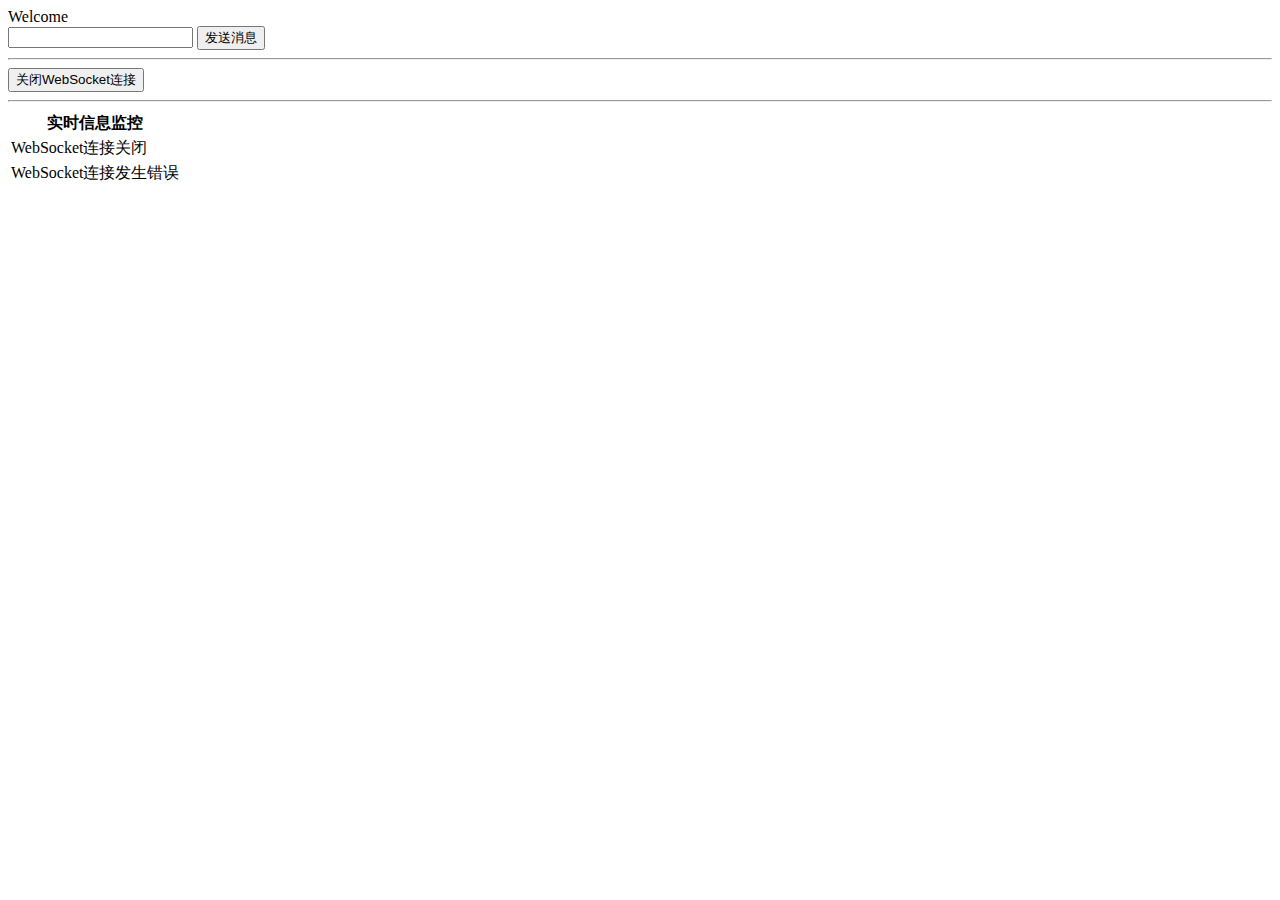
<file: wonderful/src/main/webapp/WEB-INF/views/chat/index.html>
<!DOCTYPE html>
<html>

	<head>
		<meta charset="UTF-8">
		<title></title>
	</head>

	<body>
		Welcome<br/><input id="text" type="text" />
		<button onclick="send()">发送消息</button>
		<hr/>
		<button onclick="closeWebSocket()">关闭WebSocket连接</button>
		<hr/>
		<div id="message"></div>
		<table id="tb" class="altrowstable">
			<th align="center" colspan="9">实时信息监控</th>
		</table>
	</body>
	<script type="text/javascript">
		var websocket = null;
		//判断当前浏览器是否支持WebSocket
		if('WebSocket' in window) {
			websocket = new WebSocket("ws://localhost:8090/ws.do");
		} else {
			alert('当前浏览器 Not support websocket')
		}

		//连接发生错误的回调方法
		websocket.onerror = function() {
			setMessageInnerHTML("WebSocket连接发生错误");
		};

		//连接成功建立的回调方法
		websocket.onopen = function() {
			setMessageInnerHTML("WebSocket连接成功");
		}

		//接收到消息的回调方法
		websocket.onmessage = function(event) {
			setMessageInnerHTML(event.data);
		}

		//连接关闭的回调方法
		websocket.onclose = function() {
			setMessageInnerHTML("WebSocket连接关闭");
		}

		//监听窗口关闭事件，当窗口关闭时，主动去关闭websocket连接，防止连接还没断开就关闭窗口，server端会抛异常。
		window.onbeforeunload = function() {
			closeWebSocket();
		}

		//将消息显示在网页上
		function setMessageInnerHTML(innerHTML) {
			var msg = innerHTML.split(" - ")

			var table = document.getElementById("tb");

			var row;
			row = table.insertRow(1);
			for(var i = 0; i < msg.length; i++) {
				var cell = row.insertCell(i);
				cell.appendChild(document.createTextNode(msg[i]));
			}
			if(table.rows.length > 50) {
				table.deleteRow(table.rows.length - 1);
			}
			//  document.getElementById('message').innerHTML += innerHTML + '<br/>';
		}

		//关闭WebSocket连接
		function closeWebSocket() {
			websocket.close();
		}

		//发送消息
		function send() {
			var message = document.getElementById('text').value;
			websocket.send(message);
		}
	</script>

</html>
</file>
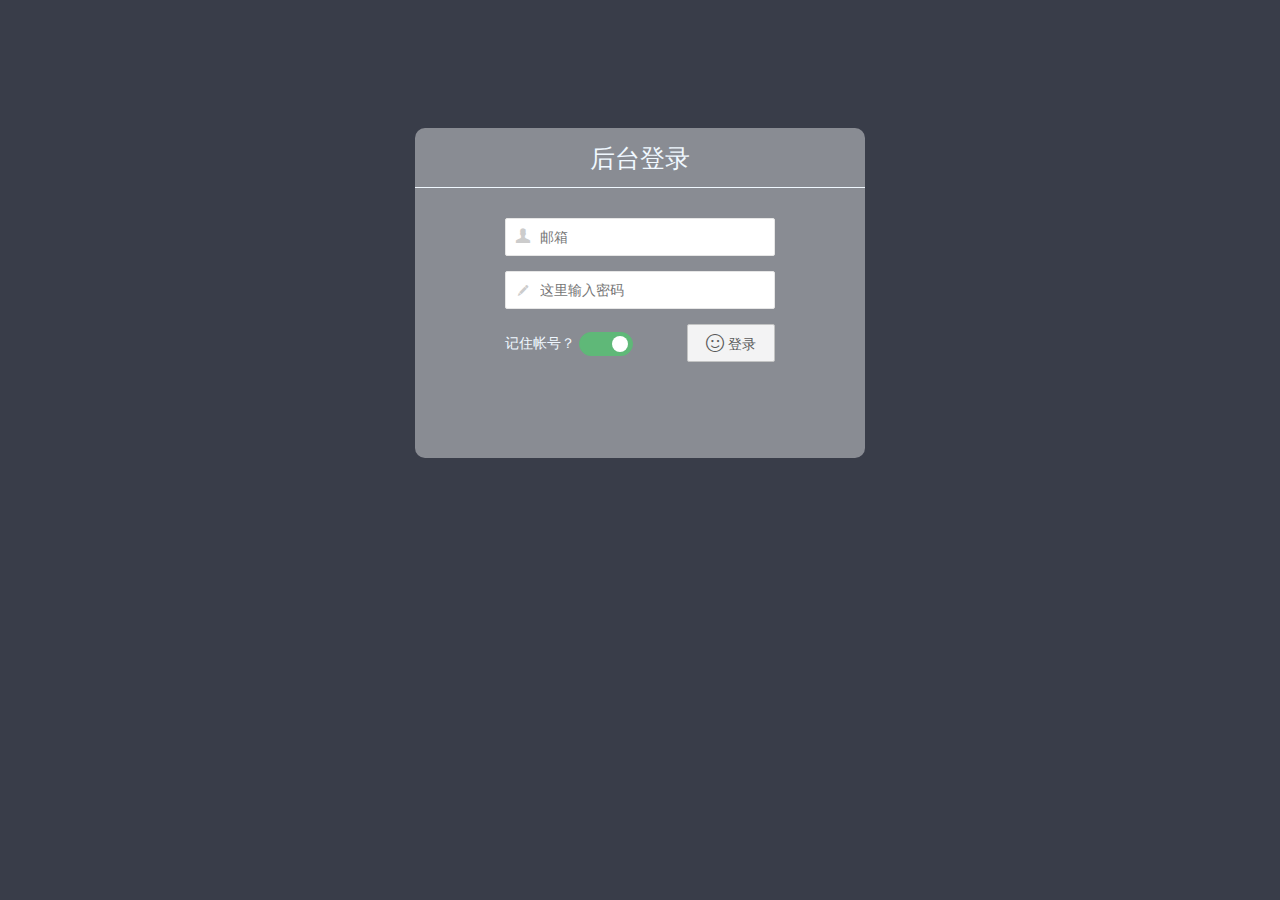
<file: wonderful/src/main/webapp/login.html>
<!DOCTYPE html>

<html>

<head>
<meta charset="UTF-8">
<meta http-equiv="X-UA-Compatible" content="IE=edge">
<meta name="viewport" content="width=device-width, initial-scale=1, maximum-scale=1, user-scalable=no">
<title>登录</title>
<link rel="stylesheet" href="static/plugins/layui/css/layui.css" media="all" />
<link rel="stylesheet" href="static/css/login.css" />
</head>

<body class="beg-login-bg">
  <div class="beg-login-box">
    <header>
      <h1>后台登录</h1>
    </header>
    <div class="beg-login-main">
      <form action="" class="layui-form">
        <div class="layui-form-item">
          <label class="beg-login-icon"> <i class="layui-icon">&#xe612;</i>
          </label> <input type="text" id="email" name="userName" lay-verify="required" autocomplete="off" placeholder="邮箱"
            class="layui-input"  value=""/>
        </div>
        <div class="layui-form-item">
          <label class="beg-login-icon"> <i class="layui-icon">&#xe642;</i>
          </label> <input type="password" id="pswd" name="password" lay-verify="required" autocomplete="off"
            placeholder="这里输入密码" class="layui-input" value=""/>
        </div>
        <div class="layui-form-item">
          <div class="beg-pull-left beg-login-remember">
            <label>记住帐号？</label> <input type="checkbox" name="rememberMe" value="true" lay-skin="switch" checked
              title="记住帐号">
          </div>
          <div class="beg-pull-right">
            <button class="layui-btn layui-btn-primary" lay-submit lay-filter="login">
              <i class="layui-icon">&#xe650;</i> 登录
            </button>
          </div>
          <div class="beg-clear"></div>
        </div>
      </form>
    </div>
    <footer>
      <p></p>
    </footer>
  </div>
  <script type="text/javascript" src="static/plugins/layui/layui.js"></script>
  <script>
			layui.use([ 'layer', 'form' ], function() {
				var layer = layui.layer, $ = layui.jquery, form = layui.form();

				form.on('submit(login)', function(data) {

					var email = $('#email').val();
					var pswd = $('#pswd').val();
					var data = {
						"email" : email,
						"pswd" : pswd,
					//"remeberMe" : false
					}

					$.post("submitLogin.do", data, showMessage, 'json')
					return false;
				});
			});

			function showMessage(ata) {
				layer.open({
					title : '',
					content : '状态:' + ata.status + '信息:' + ata.message
				});
				if (ata.status == '200') {
					window.location.href = 'index.html';
				}
			}
		</script>
</body>

</html>
</file>
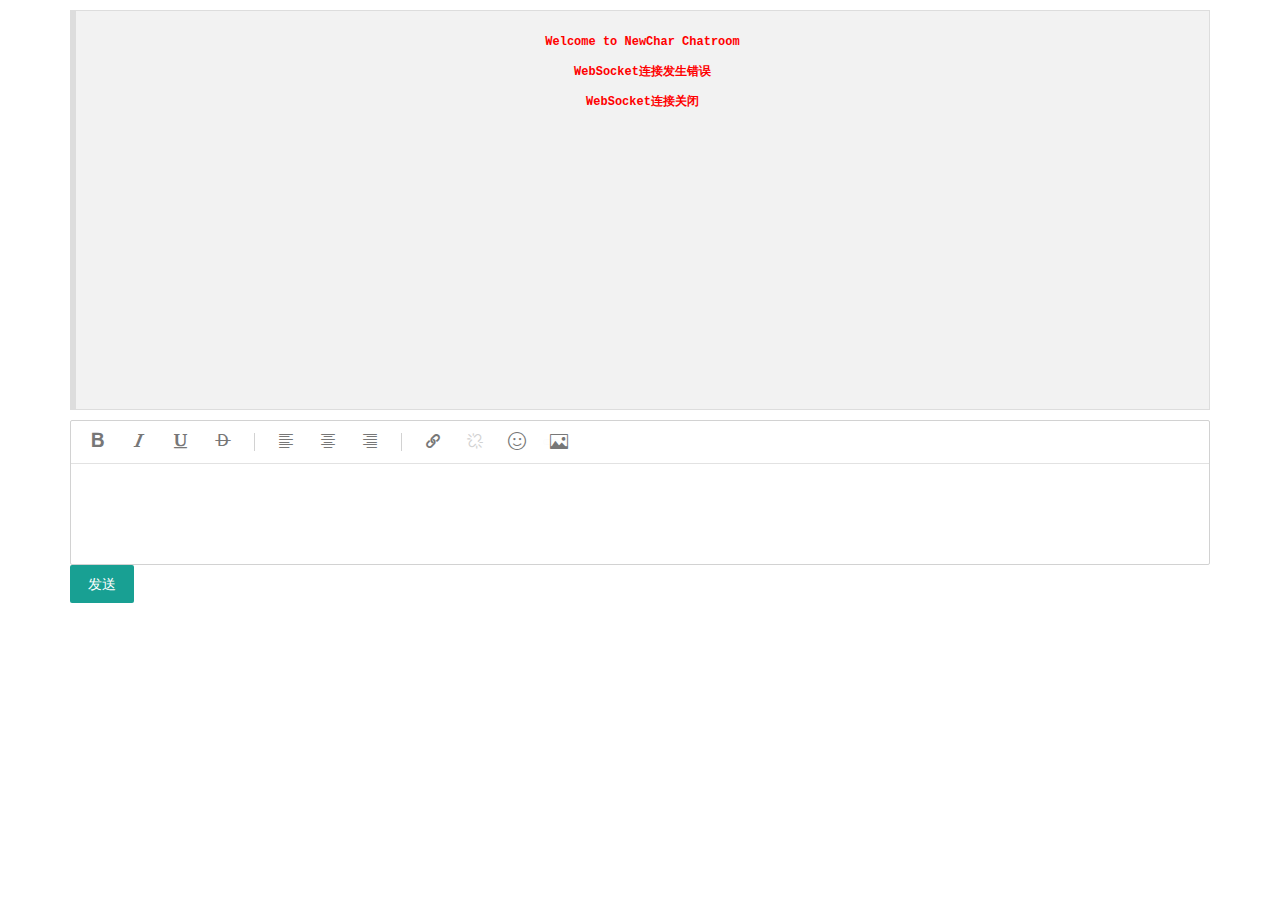
<file: wonderful/src/main/webapp/WEB-INF/views/chat/chatroom.html>
<!DOCTYPE html>
<html>

<head>
	<meta charset="UTF-8">
	<link rel="stylesheet" href="../../../static/plugins/css/bootstrap.min.css">
	<link rel="stylesheet" href="../../../static/plugins/css/font-awesome.css">
	<link rel="stylesheet" href="../../../static/plugins/layui/css/layui.css">
	<title>最菜的聊天室</title>
	<style>
		.line {
			margin: 2px;
			/* height: 28px; */
			line-height: 28px;
		}

		.error-msg {
			color: red;
			text-align: center;
			font-weight: bold;
		}
		#bottom-code {
			height:58px;
		}
	</style>
</head>

<body>
	<form class="layui-form">
		<div class="container" id="vuearea">

			<div class="row clearfix">
				<div class="col-md-12 column">
					<div class="layui-code" style="height: 400px; overflow-y: auto;word-break: break-all;">
						<div id="bottom-code"></div>
					</div>
				</div>
			</div>
			<div class="row clearfix">
				<div class="col-md-12 column">
					<textarea id="textInput" style="display: none;"></textarea>
					<a href="javascript:" class="layui-btn" id="send" data-type="content">发送</a>
				</div>
			</div>
		</div>
	</form>
</body>
<script src="../../../static/plugins/jquery.min.js"></script>
<script src="../../../static/plugins/layui/layui.js"></script>
<script src="../../../static/plugins/vue.min.js"></script>

<script>
	layui.use(['code', 'form', 'layedit'], function () {
		// layui.code({
		// 	title: 'coder talking',
		// 	skin: 'notepad'
		// });
		var form = layui.form();
		window.form = layui.form();
		var layedit = layui.layedit;
		var layeditId = layedit.build('textInput', { height: 100 }); //建立编辑器

		//编辑器外部操作
		var active = {
			// text: function () {
			// 	var item = layedit.getText(layeditId); //获取编辑器纯文本内容
			// 	vm.showmsg.push(item);
			// },
			content: function () {
				var item = layedit.getContent(layeditId); //获取编辑器内容
				vm.setMessageInnerHTML(item);
			}
		}
		$('#send').on('click', function () {
			var type = $(this).data('type');
			active[type] ? active[type].call(this) : '';
		});

	});

	var vm = new Vue({
		el: '#vuearea',
		data: {
			showmsg: $('.layui-code')[0],
			username:'Tom'
		},
		methods: {
				setMessageInnerHTML: function (msg,className) {
					className=className?className:''
					var userTag='';
					if(className==''){
					userTag="<b>"+vm.username+"</b> <span style='color:blue;'>say:</span><br /> ";
					}
					var item = "<div class='line "+className+"'>" +userTag + msg + "</div>";
					$('#bottom-code').before(item);
					// document.getElementsByClassName('layui-code')[0].scrollTop = 
					// document.getElementsByClassName('layui-code')[0].scrollHeight;
					$('.layui-code')[0].scrollTop = $('.layui-code')[0].scrollHeight;
				}
			},
		created: function () {
			this.setMessageInnerHTML('Welcome to NewChar Chatroom',"error-msg");
		},
		updated: function () {
			try {
				window.form.render();
			} catch (error) {

			}
		}
	});


	var websocket = null;
	//判断当前浏览器是否支持WebSocket
	if ('WebSocket' in window) {
		websocket = new WebSocket("ws://localhost:8090/ws.do");
	} else {
		vm.setMessageInnerHTML('当前浏览器 Not support websocket',"error-msg");
	}

	//连接发生错误的回调方法
	websocket.onerror = function () {
		vm.setMessageInnerHTML("WebSocket连接发生错误","error-msg");
	};

	//连接成功建立的回调方法
	websocket.onopen = function () {
		vm.setMessageInnerHTML("WebSocket连接成功","error-msg");
	}

	//接收到消息的回调方法
	websocket.onmessage = function (event) {
		vm.setMessageInnerHTML(event.data);
	}

	//连接关闭的回调方法
	websocket.onclose = function () {
		vm.setMessageInnerHTML("WebSocket连接关闭","error-msg");
	}

	//监听窗口关闭事件，当窗口关闭时，主动去关闭websocket连接，防止连接还没断开就关闭窗口，server端会抛异常。
	window.onbeforeunload = function () {
		closeWebSocket();
	}

</script>

</html>
</file>
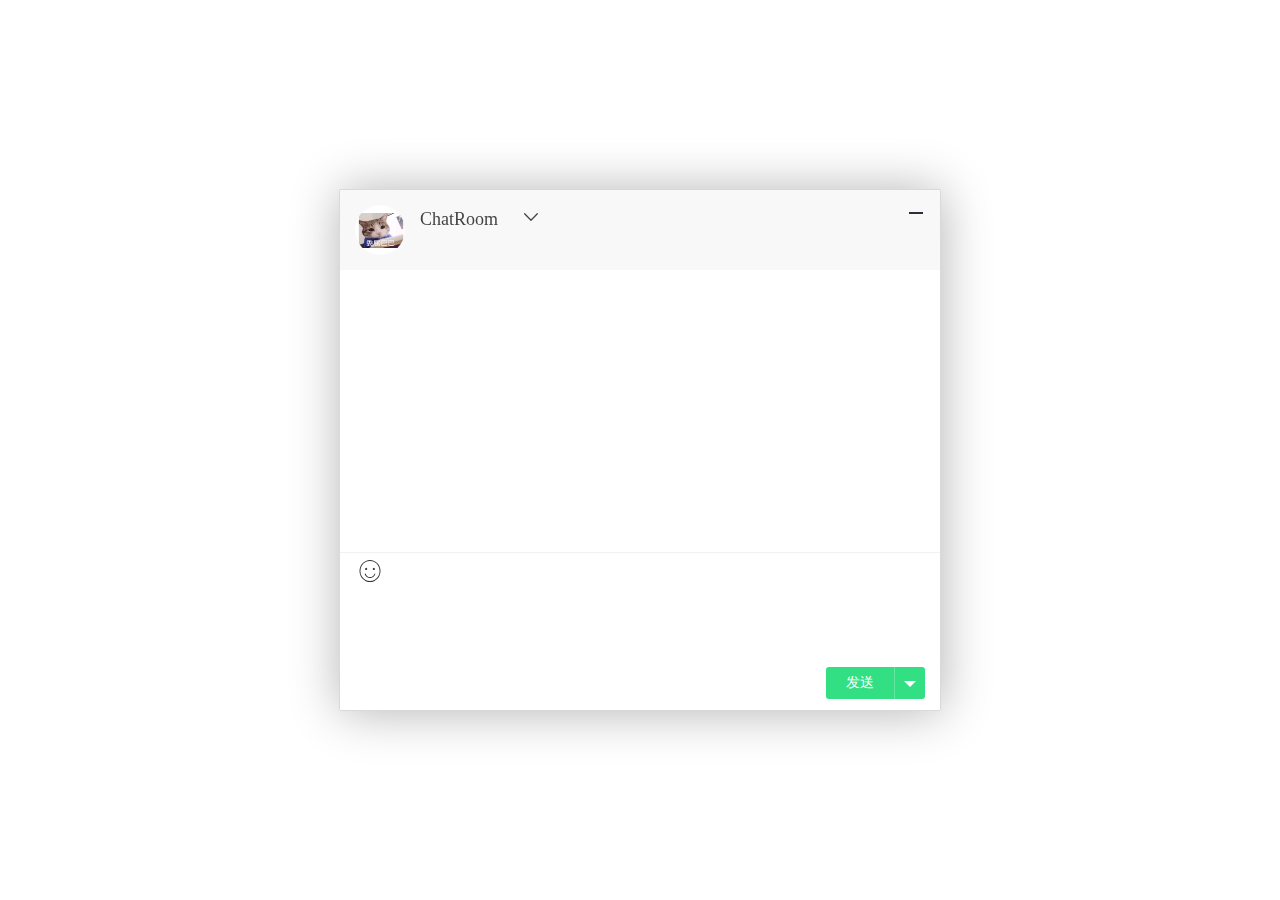
<file: wonderful/src/main/webapp/WEB-INF/views/chat/indexxxx.html>
<!DOCTYPE html>
<html>

	<head>
		<meta charset="UTF-8">
		<link rel="stylesheet" href="../../../static/plugins/layim/css/layui.css">
		<title></title>
	</head>

	<body>

	</body>
	<script src="../../../static/plugins/vue.min.js"></script>
	<script src="../../../static/plugins/layim/layui.js"></script>
	<script>
		layui.use('layim', function(layim) {
			layim.config({
				brief: true //简约模式，不显示主面板
			}).chat({
				name: 'ChatRoom',
				type: 'group' //群组类型
					,
				avatar: '../../../static/images/wqbb.jpg',
				id: 10000000 //定义唯一的id方便你处理信息
					,
				members: 0 //成员数，不好获取的话，可以设置为0
			});
		});

		var websocket = null;
		//判断当前浏览器是否支持WebSocket
		if('WebSocket' in window) {
			websocket = new WebSocket("ws://localhost:8090/ws.do");
		} else {
			alert('当前浏览器 Not support websocket')
		}

		//连接发生错误的回调方法
		websocket.onerror = function() {
		websocket.send('连接失败');
		};

		//连接成功建立的回调方法
		websocket.onopen = function() {
		websocket.send('连接成功');
		}

		//接收到消息的回调方法
		websocket.onmessage = function(event) {
			websocket.send(event.data);
		}

		//连接关闭的回调方法
		websocket.onclose = function() {
			websocket.send('连接关闭');
		}

		//监听窗口关闭事件，当窗口关闭时，主动去关闭websocket连接，防止连接还没断开就关闭窗口，server端会抛异常。
		window.onbeforeunload = function() {
			closeWebSocket();
		}
	</script>

</html>
</file>
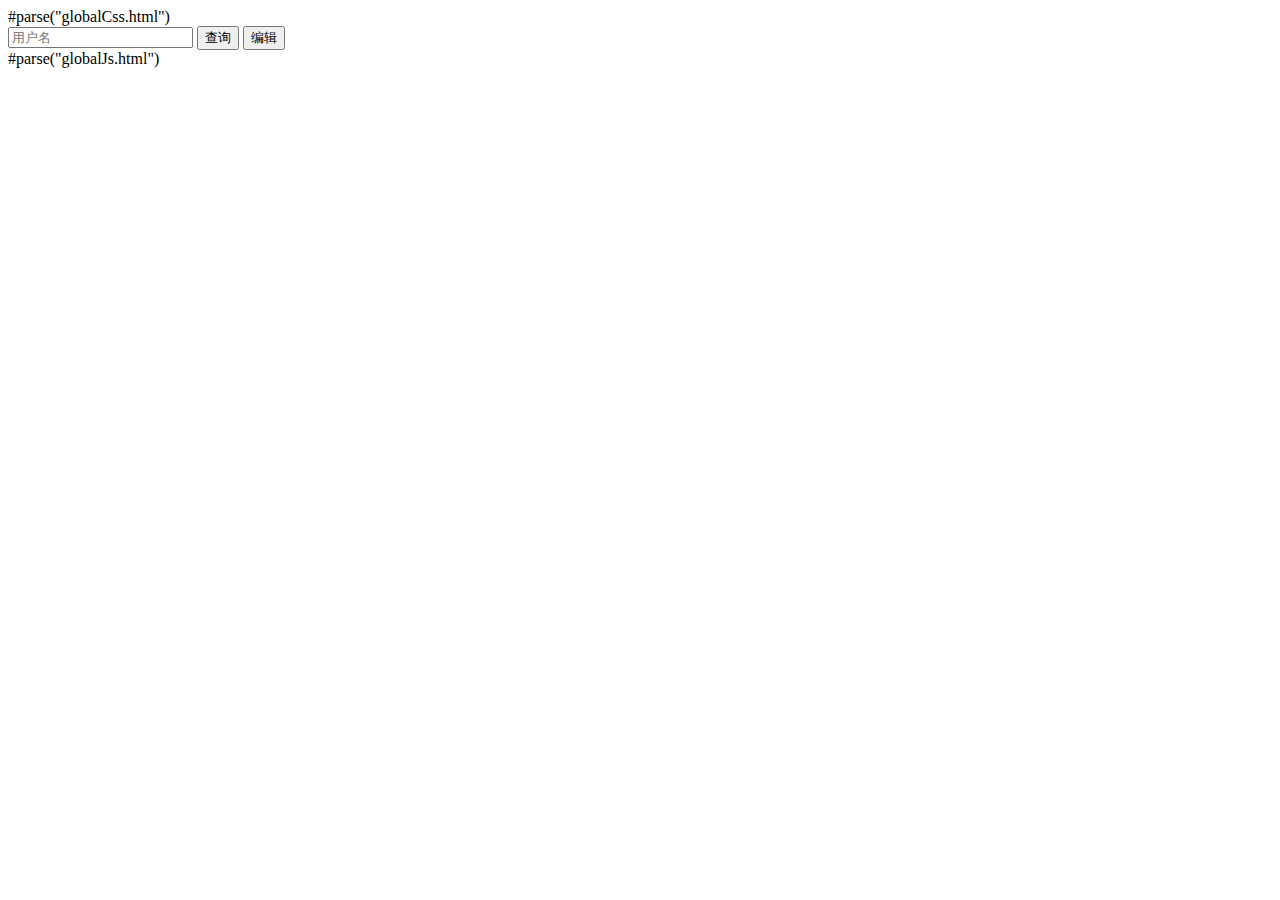
<file: wonderful/src/main/webapp/WEB-INF/views/user/roleandperms.html>
<!DOCTYPE html>
<html>

<head>
	<meta charset="UTF-8">
	<title>用户管理</title> #parse("globalCss.html")
</head>

<body>
	<div id="func" class="container-fluid">
		<div class="row">
			<div class="col-md-2">
				<input type="text" name="username" placeholder="用户名" class="layui-input" v-model="username" />
				<button class="layui-btn layui-btn-normal" @click="query">查询</button>
				<button class="layui-btn layui-btn-normal" @click="edit">编辑</button>
			</div>
		</div>
	</div>
	<div id="jqGrid_wrapper">
		<table id="jqGrid"></table>
		<div id="jqGridPager"></div>
	</div>

	#parse("globalJs.html")
	<script>
		layui.use(['form'], function () {
			var form = layui.form,
				layer = layui.Layer;
			window.form = layui.form;
		});

		$(function () {
			$("#jqGrid").jqGrid({
				url: '../user/manage/list.do',
				colModel: [{
					label: '用户ID',
					name: 'id',
					hidden: true,
					key: true
				}, {
					label: '角色ID',
					name: 'roleid',
					hidden: true,
				}, {
					label: '用户名',
					name: 'email',
					width: 75
				}, {
					label: '昵称',
					name: 'nickname',
					width: 75
				}, {
					label: '角色',
					name: 'rolename',
					width: 75
				}, {
					label: '权限',
					name: 'permissionname',
					width: 75
				}, {
					label: '状态',
					name: 'status',
					width: 75,
					formatter: function (value, options, row) {
						return value === 1 ? '<span>正常</span>' : '<span>禁用</span>';
					}
				}, {
					label: '创建时间',
					name: 'createTime',
					width: 75
				}, {
					label: '最近登录',
					name: 'lastLoginTime',
					width: 75
				}]
			});

		});

		var vm = new Vue({
			el: '#func',
			data: {
				username: '',
				info: {
					email: '',
					rolename: '',
					roleid: '',
					status: ''
				}
			},
			methods: {
				query: function () {
					vm.reload();
				},
				edit: function () {
					var row = getSelectedRowData();
					if (row != undefined) {
						vm.info = row;
						vm.openlayer();
					}
				},
				openlayer: function () {
					var index = layer.open({
						title: '编辑',
						type: 2,
						content: '../user/useredit.page',
						area: ['50%', '60%'],
						end: function () {
							vm.reload();
						}
					})
				},
				reload: function () {
					var page = $("#jqGrid").jqGrid('getGridParam', 'page');
					$('#jqGrid').jqGrid('setGridParam', {
						postData: {
							'email': vm.username
						},
						page: page
					}).trigger("reloadGrid");
				}
			},
			updated: function () {
				try {
					window.form.render();
				} catch (error) {

				}
			}
		});
	</script>
</body>

</html>
</file>
<file: wonderful/src/main/webapp/static/plugins/layui/css/layui.css>
/** layui-v1.0.9_rls MIT License By http://www.layui.com */
 .layui-laypage a,a{text-decoration:none}.layui-btn,.layui-inline,img{vertical-align:middle}.layui-btn,.layui-unselect{-webkit-user-select:none;-ms-user-select:none;-moz-user-select:none}.layui-btn,.layui-tree li i,.layui-unselect{-moz-user-select:none}blockquote,body,button,dd,div,dl,dt,form,h1,h2,h3,h4,h5,h6,input,li,ol,p,pre,td,textarea,th,ul{margin:0;padding:0;-webkit-tap-highlight-color:rgba(0,0,0,0)}a:active,a:hover{outline:0}img{display:inline-block;border:none}li{list-style:none}table{border-collapse:collapse;border-spacing:0}h1,h2,h3{font-size:14px;font-weight:400}h4,h5,h6{font-size:100%;font-weight:400}button,input,optgroup,option,select,textarea{font-family:inherit;font-size:inherit;font-style:inherit;font-weight:inherit;outline:0}pre{white-space:pre-wrap;white-space:-moz-pre-wrap;white-space:-pre-wrap;white-space:-o-pre-wrap;word-wrap:break-word}::-webkit-scrollbar{width:10px;height:10px}::-webkit-scrollbar-button:vertical{display:none}::-webkit-scrollbar-corner,::-webkit-scrollbar-track{background-color:#e2e2e2}::-webkit-scrollbar-thumb{border-radius:0;background-color:rgba(0,0,0,.3)}::-webkit-scrollbar-thumb:vertical:hover{background-color:rgba(0,0,0,.35)}::-webkit-scrollbar-thumb:vertical:active{background-color:rgba(0,0,0,.38)}@font-face{font-family:layui-icon;src:url(../font/iconfont.eot?v=1.0.9);src:url(../font/iconfont.eot?v=1.0.9#iefix) format('embedded-opentype'),url(../font/iconfont.svg?v=1.0.9#iconfont) format('svg'),url(../font/iconfont.woff?v=1.0.9) format('woff'),url(../font/iconfont.ttf?v=1.0.9) format('truetype')}.layui-icon{font-family:layui-icon!important;font-size:16px;font-style:normal;-webkit-font-smoothing:antialiased;-moz-osx-font-smoothing:grayscale}body{line-height:24px;font:14px Helvetica Neue,Helvetica,PingFang SC,\5FAE\8F6F\96C5\9ED1,Tahoma,Arial,sans-serif}hr{height:1px;margin:10px 0;border:0;background-color:#e2e2e2;clear:both}a{color:#333}a:hover{color:#777}a cite{font-style:normal;*cursor:pointer}.layui-box,.layui-box *{-webkit-box-sizing:content-box!important;-moz-box-sizing:content-box!important;box-sizing:content-box!important}.layui-border-box,.layui-border-box *{-webkit-box-sizing:border-box!important;-moz-box-sizing:border-box!important;box-sizing:border-box!important}.layui-clear{clear:both;*zoom:1}.layui-clear:after{content:'\20';clear:both;*zoom:1;display:block;height:0}.layui-inline{position:relative;display:inline-block;*display:inline;*zoom:1}.layui-edge{position:absolute;width:0;height:0;border-style:dashed;border-color:transparent;overflow:hidden}.layui-elip{text-overflow:ellipsis;overflow:hidden;white-space:nowrap}.layui-disabled,.layui-disabled:hover{color:#d2d2d2!important;cursor:not-allowed!important}.layui-circle{border-radius:100%}.layui-show{display:block!important}.layui-hide{display:none!important}.layui-main{position:relative;width:1140px;margin:0 auto}.layui-header{position:relative;z-index:1000;height:60px}.layui-header a:hover{transition:all .5s;-webkit-transition:all .5s}.layui-side{position:fixed;top:0;bottom:0;z-index:999;width:200px;overflow-x:hidden}.layui-side-scroll{width:220px;height:100%;overflow-x:hidden}.layui-body{position:absolute;left:200px;right:0;top:0;bottom:0;z-index:998;width:auto;overflow:hidden;overflow-y:auto;-webkit-box-sizing:border-box;-moz-box-sizing:border-box;box-sizing:border-box}.layui-layout-admin .layui-header{background-color:#23262E}.layui-layout-admin .layui-side{top:60px;width:200px;overflow-x:hidden}.layui-layout-admin .layui-body{top:60px;bottom:44px}.layui-layout-admin .layui-main{width:auto;margin:0 15px}.layui-layout-admin .layui-footer{position:fixed;left:200px;right:0;bottom:0;height:44px;background-color:#eee}.layui-btn,.layui-input,.layui-select,.layui-textarea,.layui-upload-button{outline:0;-webkit-transition:border-color .3s cubic-bezier(.65,.05,.35,.5);transition:border-color .3s cubic-bezier(.65,.05,.35,.5);-webkit-box-sizing:border-box!important;-moz-box-sizing:border-box!important;box-sizing:border-box!important}.layui-elem-quote{margin-bottom:10px;padding:15px;line-height:22px;border-left:5px solid #009688;border-radius:0 2px 2px 0;background-color:#f2f2f2}.layui-quote-nm{border-color:#e2e2e2;border-style:solid;border-width:1px 1px 1px 5px;background:0 0}.layui-elem-field{margin-bottom:10px;padding:0;border:1px solid #e2e2e2}.layui-elem-field legend{margin-left:20px;padding:0 10px;font-size:20px;font-weight:300}.layui-field-title{margin:10px 0 20px;border:none;border-top:1px solid #e2e2e2}.layui-field-box{padding:10px 15px}.layui-field-title .layui-field-box{padding:10px 0}.layui-progress{position:relative;height:6px;border-radius:20px;background-color:#e2e2e2}.layui-progress-bar{position:absolute;width:0;max-width:100%;height:6px;border-radius:20px;text-align:right;background-color:#5FB878;transition:all .3s;-webkit-transition:all .3s}.layui-progress-big,.layui-progress-big .layui-progress-bar{height:18px;line-height:18px}.layui-progress-text{position:relative;top:-18px;line-height:18px;font-size:12px;color:#666}.layui-progress-big .layui-progress-text{position:static;padding:0 10px;color:#fff}.layui-collapse{border:1px solid #e2e2e2;border-radius:2px}.layui-colla-item{border-top:1px solid #e2e2e2}.layui-colla-item:first-child{border-top:none}.layui-colla-title{position:relative;height:42px;line-height:42px;padding:0 15px 0 35px;color:#333;background-color:#f2f2f2;cursor:pointer}.layui-colla-content{display:none;padding:10px 15px;line-height:22px;border-top:1px solid #e2e2e2;color:#666}.layui-colla-icon{position:absolute;left:15px;top:0;font-size:14px}.layui-bg-red{background-color:#FF5722}.layui-bg-orange{background-color:#F7B824}.layui-bg-green{background-color:#009688}.layui-bg-cyan{background-color:#2F4056}.layui-bg-blue{background-color:#1E9FFF}.layui-bg-black{background-color:#393D49}.layui-bg-gray{background-color:#eee}.layui-word-aux{font-size:12px;color:#999;padding:0 5px}.layui-btn{display:inline-block;height:38px;line-height:38px;padding:0 18px;background-color:#009688;color:#fff;white-space:nowrap;text-align:center;font-size:14px;border:none;border-radius:2px;cursor:pointer;opacity:.9;filter:alpha(opacity=90)}.layui-btn:hover{opacity:.8;filter:alpha(opacity=80);color:#fff}.layui-btn:active{opacity:1;filter:alpha(opacity=100)}.layui-btn+.layui-btn{margin-left:10px}.layui-btn-radius{border-radius:100px}.layui-btn .layui-icon{font-size:18px;vertical-align:bottom}.layui-btn-primary{border:1px solid #C9C9C9;background-color:#fff;color:#555}.layui-btn-primary:hover{border-color:#009688;color:#333}.layui-btn-normal{background-color:#1E9FFF}.layui-btn-warm{background-color:#F7B824}.layui-btn-danger{background-color:#FF5722}.layui-btn-disabled,.layui-btn-disabled:active,.layui-btn-disabled:hover{border:1px solid #e6e6e6;background-color:#FBFBFB;color:#C9C9C9;cursor:not-allowed;opacity:1}.layui-btn-big{height:44px;line-height:44px;padding:0 25px;font-size:16px}.layui-btn-small{height:30px;line-height:30px;padding:0 10px;font-size:12px}.layui-btn-small i{font-size:16px!important}.layui-btn-mini{height:22px;line-height:22px;padding:0 5px;font-size:12px}.layui-btn-mini i{font-size:14px!important}.layui-btn-group{display:inline-block;vertical-align:middle;font-size:0}.layui-btn-group .layui-btn{margin-left:0!important;margin-right:0!important;border-left:1px solid rgba(255,255,255,.5);border-radius:0}.layui-btn-group .layui-btn-primary{border-left:none}.layui-btn-group .layui-btn-primary:hover{border-color:#C9C9C9;color:#009688}.layui-btn-group .layui-btn:first-child{border-left:none;border-radius:2px 0 0 2px}.layui-btn-group .layui-btn-primary:first-child{border-left:1px solid #c9c9c9}.layui-btn-group .layui-btn:last-child{border-radius:0 2px 2px 0}.layui-btn-group .layui-btn+.layui-btn{margin-left:0}.layui-btn-group+.layui-btn-group{margin-left:10px}.layui-input,.layui-select,.layui-textarea{height:38px;line-height:38px;line-height:36px\9;border:1px solid #e6e6e6;background-color:#fff;border-radius:2px}.layui-form-label,.layui-form-mid,.layui-textarea{line-height:20px;position:relative}.layui-input,.layui-textarea{display:block;width:100%;padding-left:10px}.layui-input:hover,.layui-textarea:hover{border-color:#D2D2D2!important}.layui-input:focus,.layui-textarea:focus{border-color:#C9C9C9!important}.layui-textarea{min-height:100px;height:auto;padding:6px 10px;resize:vertical}.layui-select{padding:0 10px}.layui-form input[type=checkbox],.layui-form input[type=radio],.layui-form select{display:none}.layui-form-item{margin-bottom:15px;clear:both;*zoom:1}.layui-form-item:after{content:'\20';clear:both;*zoom:1;display:block;height:0}.layui-form-label{float:left;display:block;padding:9px 15px;width:80px;font-weight:400;text-align:right}.layui-form-item .layui-inline{margin-bottom:5px;margin-right:10px}.layui-input-block,.layui-input-inline{position:relative}.layui-input-block{margin-left:110px;min-height:36px}.layui-input-inline{display:inline-block;vertical-align:middle}.layui-form-item .layui-input-inline{float:left;width:190px;margin-right:10px}.layui-form-text .layui-input-inline{width:auto}.layui-form-mid{float:left;display:block;padding:8px 0;margin-right:10px}.layui-form-danger+.layui-form-select .layui-input,.layui-form-danger:focus{border:1px solid #FF5722!important}.layui-form-select{position:relative}.layui-form-select .layui-input{padding-right:30px;cursor:pointer}.layui-form-select .layui-edge{position:absolute;right:10px;top:50%;margin-top:-3px;cursor:pointer;border-width:6px;border-top-color:#c2c2c2;border-top-style:solid;transition:all .3s;-webkit-transition:all .3s}.layui-form-select dl{display:none;position:absolute;left:0;top:42px;padding:5px 0;z-index:999;min-width:100%;border:1px solid #d2d2d2;max-height:300px;overflow-y:auto;background-color:#fff;border-radius:2px;box-shadow:0 2px 4px rgba(0,0,0,.12);box-sizing:border-box}.layui-form-select dl dd,.layui-form-select dl dt{padding:0 10px;line-height:36px;white-space:nowrap;overflow:hidden;text-overflow:ellipsis}.layui-form-select dl dt{font-size:12px;color:#999}.layui-form-select dl dd{cursor:pointer}.layui-form-select dl dd:hover{background-color:#f2f2f2}.layui-form-select .layui-select-group dd{padding-left:20px}.layui-form-select dl dd.layui-this{background-color:#5FB878;color:#fff}.layui-form-checkbox,.layui-form-select dl dd.layui-disabled{background-color:#fff}.layui-form-selected dl{display:block}.layui-form-checkbox,.layui-form-checkbox *,.layui-form-radio,.layui-form-radio *,.layui-form-switch{display:inline-block;vertical-align:middle}.layui-form-selected .layui-edge{margin-top:-9px;-webkit-transform:rotate(180deg);transform:rotate(180deg);margin-top:-3px\9}:root .layui-form-selected .layui-edge{margin-top:-9px\0/IE9}.layui-select-none{margin:5px 0;text-align:center;color:#999}.layui-select-disabled .layui-disabled{border-color:#eee!important}.layui-select-disabled .layui-edge{border-top-color:#d2d2d2}.layui-form-checkbox{position:relative;height:30px;line-height:28px;margin-right:10px;padding-right:30px;border:1px solid #d2d2d2;cursor:pointer;font-size:0;border-radius:2px;-webkit-transition:.1s linear;transition:.1s linear;box-sizing:border-box!important}.layui-form-checkbox:hover{border:1px solid #c2c2c2}.layui-form-checkbox span{padding:0 10px;height:100%;font-size:14px;background-color:#d2d2d2;color:#fff;overflow:hidden;white-space:nowrap;text-overflow:ellipsis}.layui-form-checkbox:hover span{background-color:#c2c2c2}.layui-form-checkbox i{position:absolute;right:0;width:30px;color:#fff;font-size:20px;text-align:center}.layui-form-checkbox:hover i{color:#c2c2c2}.layui-form-checked,.layui-form-checked:hover{border-color:#5FB878}.layui-form-checked span,.layui-form-checked:hover span{background-color:#5FB878}.layui-form-checked i,.layui-form-checked:hover i{color:#5FB878}.layui-form-item .layui-form-checkbox{margin-top:4px}.layui-form-checkbox[lay-skin=primary]{height:auto!important;line-height:normal!important;border:none!important;margin-right:0;padding-right:0;background:0 0}.layui-form-checkbox[lay-skin=primary] span{float:right;padding-right:15px;line-height:18px;background:0 0;color:#666}.layui-form-checkbox[lay-skin=primary] i{position:relative;top:0;width:16px;line-height:16px;border:1px solid #d2d2d2;font-size:12px;border-radius:2px;background-color:#fff;-webkit-transition:.1s linear;transition:.1s linear}.layui-form-checkbox[lay-skin=primary]:hover i{border-color:#5FB878;color:#fff}.layui-form-checked[lay-skin=primary] i{border-color:#5FB878;background-color:#5FB878;color:#fff}.layui-checkbox-disbaled[lay-skin=primary] span{background:0 0!important}.layui-checkbox-disbaled[lay-skin=primary]:hover i{border-color:#d2d2d2}.layui-form-item .layui-form-checkbox[lay-skin=primary]{margin-top:10px}.layui-form-switch{position:relative;height:22px;line-height:22px;width:42px;padding:0 5px;margin-top:8px;border:1px solid #d2d2d2;border-radius:20px;cursor:pointer;background-color:#fff;-webkit-transition:.1s linear;transition:.1s linear}.layui-form-switch i{position:absolute;left:5px;top:3px;width:16px;height:16px;border-radius:20px;background-color:#d2d2d2;-webkit-transition:.1s linear;transition:.1s linear}.layui-form-switch em{position:absolute;right:5px;top:0;width:25px;padding:0!important;text-align:center!important;color:#999!important;font-style:normal!important;font-size:12px}.layui-form-onswitch{border-color:#5FB878;background-color:#5FB878}.layui-form-onswitch i{left:32px;background-color:#fff}.layui-form-onswitch em{left:5px;right:auto;color:#fff!important}.layui-checkbox-disbaled{border-color:#e2e2e2!important}.layui-checkbox-disbaled span{background-color:#e2e2e2!important}.layui-checkbox-disbaled:hover i{color:#fff!important}.layui-form-radio{line-height:28px;margin:6px 10px 0 0;padding-right:10px;cursor:pointer;font-size:0}.layui-form-radio i{margin-right:8px;font-size:22px;color:#c2c2c2}.layui-form-radio span{font-size:14px}.layui-form-radio i:hover,.layui-form-radioed i{color:#5FB878}.layui-radio-disbaled i{color:#e2e2e2!important}.layui-form-pane .layui-form-label{width:110px;padding:8px 15px;height:38px;line-height:20px;border:1px solid #e6e6e6;border-radius:2px 0 0 2px;text-align:center;background-color:#FBFBFB;overflow:hidden;white-space:nowrap;text-overflow:ellipsis;-webkit-box-sizing:border-box!important;-moz-box-sizing:border-box!important;box-sizing:border-box!important}.layui-form-pane .layui-input-inline{margin-left:-1px}.layui-form-pane .layui-input-block{margin-left:110px;left:-1px}.layui-form-pane .layui-input{border-radius:0 2px 2px 0}.layui-form-pane .layui-form-text .layui-form-label{float:none;width:100%;border-right:1px solid #e6e6e6;border-radius:2px;-webkit-box-sizing:border-box!important;-moz-box-sizing:border-box!important;box-sizing:border-box!important;text-align:left}.layui-laypage button,.layui-laypage input,.layui-nav{-webkit-box-sizing:border-box!important;-moz-box-sizing:border-box!important}.layui-form-pane .layui-form-text .layui-input-inline{display:block;margin:0;top:-1px;clear:both}.layui-form-pane .layui-form-text .layui-input-block{margin:0;left:0;top:-1px}.layui-form-pane .layui-form-text .layui-textarea{min-height:100px;border-radius:0 0 2px 2px}.layui-form-pane .layui-form-checkbox{margin:4px 0 4px 10px}.layui-form-pane .layui-form-radio,.layui-form-pane .layui-form-switch{margin-top:6px;margin-left:10px}.layui-form-pane .layui-form-item[pane]{position:relative;border:1px solid #e6e6e6}.layui-form-pane .layui-form-item[pane] .layui-form-label{position:absolute;left:0;top:0;height:100%;border-width:0 1px 0 0}.layui-form-pane .layui-form-item[pane] .layui-input-inline{margin-left:110px}.layui-layedit{border:1px solid #d2d2d2;border-radius:2px}.layui-layedit-tool{padding:3px 5px;border-bottom:1px solid #e2e2e2;font-size:0}.layedit-tool-fixed{position:fixed;top:0;border-top:1px solid #e2e2e2}.layui-layedit-tool .layedit-tool-mid,.layui-layedit-tool .layui-icon{display:inline-block;vertical-align:middle;text-align:center;font-size:14px}.layui-layedit-tool .layui-icon{position:relative;width:32px;height:30px;line-height:30px;margin:3px 5px;color:#777;cursor:pointer;border-radius:2px}.layui-layedit-tool .layui-icon:hover{color:#393D49}.layui-layedit-tool .layui-icon:active{color:#000}.layui-layedit-tool .layedit-tool-active{background-color:#e2e2e2;color:#000}.layui-layedit-tool .layui-disabled,.layui-layedit-tool .layui-disabled:hover{color:#d2d2d2;cursor:not-allowed}.layui-layedit-tool .layedit-tool-mid{width:1px;height:18px;margin:0 10px;background-color:#d2d2d2}.layedit-tool-html{width:50px!important;font-size:30px!important}.layedit-tool-b,.layedit-tool-code,.layedit-tool-help{font-size:16px!important}.layedit-tool-d,.layedit-tool-face,.layedit-tool-image,.layedit-tool-unlink{font-size:18px!important}.layedit-tool-image input{position:absolute;font-size:0;left:0;top:0;width:100%;height:100%;opacity:.01;filter:Alpha(opacity=1);cursor:pointer}.layui-layedit-iframe iframe{display:block;width:100%}#LAY_layedit_code{overflow:hidden}.layui-table{width:100%;margin:10px 0;background-color:#fff}.layui-table tr{transition:all .3s;-webkit-transition:all .3s}.layui-table thead tr{background-color:#f2f2f2}.layui-table th{text-align:left}.layui-table td,.layui-table th{padding:9px 15px;min-height:20px;line-height:20px;border:1px solid #e2e2e2;font-size:14px}.layui-table tr:hover,.layui-table[lay-even] tr:nth-child(even){background-color:#f8f8f8}.layui-table[lay-skin=line],.layui-table[lay-skin=row]{border:1px solid #e2e2e2}.layui-table[lay-skin=line] td,.layui-table[lay-skin=line] th{border:none;border-bottom:1px solid #e2e2e2}.layui-table[lay-skin=row] td,.layui-table[lay-skin=row] th{border:none;border-right:1px solid #e2e2e2}.layui-table[lay-skin=nob] td,.layui-table[lay-skin=nob] th{border:none}.layui-upload-button{position:relative;display:inline-block;vertical-align:middle;min-width:60px;height:38px;line-height:38px;border:1px solid #DFDFDF;border-radius:2px;overflow:hidden;background-color:#fff;color:#666}.layui-upload-button:hover{border:1px solid #aaa;color:#333}.layui-upload-button:active{border:1px solid #4CAF50;color:#000}.layui-upload-button input,.layui-upload-file{opacity:.01;filter:Alpha(opacity=1);cursor:pointer}.layui-upload-button input{position:absolute;left:0;top:0;z-index:10;font-size:100px;width:100%;height:100%}.layui-upload-icon{display:block;margin:0 15px;text-align:center}.layui-upload-icon i{margin-right:5px;vertical-align:top;font-size:20px;color:#5FB878}.layui-upload-iframe{position:absolute;width:0;height:0;border:0;visibility:hidden}.layui-upload-enter{border:1px solid #009E94;background-color:#009E94;color:#fff;-webkit-transform:scale(1.1);transform:scale(1.1)}.layui-upload-enter .layui-upload-icon,.layui-upload-enter .layui-upload-icon i{color:#fff}.layui-flow-more{margin:10px 0;text-align:center;color:#999;font-size:14px}.layui-flow-more a{height:32px;line-height:32px}.layui-flow-more a *{display:inline-block;vertical-align:top}.layui-flow-more a cite{padding:0 20px;border-radius:3px;background-color:#eee;color:#333;font-style:normal}.layui-flow-more a cite:hover{opacity:.8}.layui-flow-more a i{font-size:30px;color:#737383}.layui-laypage{display:inline-block;*display:inline;*zoom:1;vertical-align:middle;margin:10px 0;font-size:0}.layui-laypage>:first-child,.layui-laypage>:first-child em{border-radius:2px 0 0 2px}.layui-laypage>:last-child,.layui-laypage>:last-child em{border-radius:0 2px 2px 0}.layui-laypage a,.layui-laypage span{display:inline-block;*display:inline;*zoom:1;vertical-align:middle;padding:0 15px;border:1px solid #e2e2e2;height:28px;line-height:28px;margin:0 -1px 5px 0;background-color:#fff;color:#333;font-size:12px}.layui-laypage em{font-style:normal}.layui-laypage span{color:#999;font-weight:700}.layui-laypage .layui-laypage-curr{position:relative}.layui-laypage .layui-laypage-curr em{position:relative;color:#fff;font-weight:400}.layui-laypage .layui-laypage-curr .layui-laypage-em{position:absolute;left:-1px;top:-1px;padding:1px;width:100%;height:100%;background-color:#009688}.layui-laypage-em{border-radius:2px}.layui-laypage-next em,.layui-laypage-prev em{font-family:Sim sun;font-size:16px}.layui-laypage .layui-laypage-total{height:30px;line-height:30px;margin-left:1px;border:none;font-weight:400}.layui-laypage button,.layui-laypage input{height:30px;line-height:30px;border:1px solid #e2e2e2;border-radius:2px;vertical-align:top;background-color:#fff;box-sizing:border-box!important}.layui-laypage input{width:50px;margin:0 5px;text-align:center}.layui-laypage button{margin-left:5px;padding:0 15px;cursor:pointer}.layui-code{position:relative;margin:10px 0;padding:15px;line-height:20px;border:1px solid #ddd;border-left-width:6px;background-color:#F2F2F2;color:#333;font-family:Courier New;font-size:12px}.layui-tree{line-height:26px}.layui-tree li{text-overflow:ellipsis;overflow:hidden;white-space:nowrap}.layui-tree li .layui-tree-spread,.layui-tree li a{display:inline-block;vertical-align:top;height:26px;*display:inline;*zoom:1;cursor:pointer}.layui-tree li a{font-size:0}.layui-tree li a i{font-size:16px}.layui-tree li a cite{padding:0 6px;font-size:14px;font-style:normal}.layui-tree li i{padding-left:6px;color:#333}.layui-tree li .layui-tree-check{font-size:13px}.layui-tree li .layui-tree-check:hover{color:#009E94}.layui-tree li ul{display:none;margin-left:20px}.layui-tree li .layui-tree-enter{line-height:24px;border:1px dotted #000}.layui-tree-drag{display:none;position:absolute;left:-666px;top:-666px;background-color:#f2f2f2;padding:5px 10px;border:1px dotted #000;white-space:nowrap}.layui-tree-drag i{padding-right:5px}.layui-nav{position:relative;padding:0 20px;background-color:#393D49;color:#c2c2c2;border-radius:2px;font-size:0;box-sizing:border-box!important}.layui-nav *{font-size:14px}.layui-nav .layui-nav-item{position:relative;display:inline-block;*display:inline;*zoom:1;vertical-align:middle;line-height:60px}.layui-nav .layui-nav-item a{display:block;padding:0 20px;color:#c2c2c2;transition:all .3s;-webkit-transition:all .3s}.layui-nav .layui-this:after,.layui-nav-bar,.layui-nav-tree .layui-nav-itemed:after{position:absolute;left:0;top:0;width:0;height:5px;background-color:#5FB878;transition:all .2s;-webkit-transition:all .2s}.layui-nav-bar{z-index:1000}.layui-nav .layui-nav-item a:hover,.layui-nav .layui-this a{color:#fff}.layui-nav .layui-this:after{content:'';top:auto;bottom:0;width:100%}.layui-nav .layui-nav-more{content:'';width:0;height:0;border-style:solid dashed dashed;border-color:#c2c2c2 transparent transparent;overflow:hidden;cursor:pointer;transition:all .2s;-webkit-transition:all .2s;position:absolute;top:28px;right:3px;border-width:6px}.layui-nav .layui-nav-mored,.layui-nav-itemed .layui-nav-more{top:22px;border-style:dashed dashed solid;border-color:transparent transparent #c2c2c2}.layui-nav-child{display:none;position:absolute;left:0;top:65px;min-width:100%;line-height:36px;padding:5px 0;box-shadow:0 2px 4px rgba(0,0,0,.12);border:1px solid #d2d2d2;background-color:#fff;z-index:100;border-radius:2px;white-space:nowrap}.layui-nav .layui-nav-child a{color:#333}.layui-nav .layui-nav-child a:hover{background-color:#f2f2f2;color:#333}.layui-nav-child dd{position:relative}.layui-nav-child dd.layui-this{background-color:#5FB878;color:#fff}.layui-nav-child dd.layui-this a{color:#fff}.layui-nav-child dd.layui-this:after{display:none}.layui-nav-tree{width:200px;padding:0}.layui-nav-tree .layui-nav-item{display:block;width:100%;line-height:45px}.layui-nav-tree .layui-nav-item a{height:45px;text-overflow:ellipsis;overflow:hidden;white-space:nowrap}.layui-nav-tree .layui-nav-item a:hover{background-color:#4E5465}.layui-nav-tree .layui-nav-child dd.layui-this,.layui-nav-tree .layui-this,.layui-nav-tree .layui-this>a,.layui-nav-tree .layui-this>a:hover{background-color:#009688;color:#fff}.layui-nav-tree .layui-this:after{display:none}.layui-nav-itemed>a,.layui-nav-tree .layui-nav-title a,.layui-nav-tree .layui-nav-title a:hover{background-color:#2B2E37!important;color:#fff!important}.layui-nav-tree .layui-nav-bar{width:5px;height:0;background-color:#009688}.layui-nav-tree .layui-nav-child{position:relative;z-index:0;top:0;border:none;box-shadow:none}.layui-nav-tree .layui-nav-child a{height:40px;line-height:40px;color:#c2c2c2}.layui-nav-tree .layui-nav-child,.layui-nav-tree .layui-nav-child a:hover{background:0 0;color:#fff}.layui-nav-tree .layui-nav-more{top:20px;right:10px}.layui-nav-itemed .layui-nav-more{top:14px}.layui-nav-itemed .layui-nav-child{display:block;padding:0}.layui-nav-side{position:fixed;top:0;bottom:0;left:0;overflow-x:hidden;z-index:999}.layui-breadcrumb{visibility:hidden;font-size:0}.layui-breadcrumb a{padding-right:8px;line-height:22px;font-size:14px;color:#333!important}.layui-breadcrumb a:hover{color:#01AAED!important}.layui-breadcrumb a cite,.layui-breadcrumb a span{color:#666;cursor:text;font-style:normal}.layui-breadcrumb a span{padding-left:8px;font-family:Sim sun}.layui-tab{margin:10px 0;text-align:left!important}.layui-fixbar li,.layui-tab-bar,.layui-tab-title li,.layui-util-face ul li{cursor:pointer;text-align:center}.layui-tab[overflow]>.layui-tab-title{overflow:hidden}.layui-tab-title{position:relative;left:0;height:40px;white-space:nowrap;font-size:0;border-bottom:1px solid #e2e2e2;transition:all .2s;-webkit-transition:all .2s}.layui-tab-title li{display:inline-block;*display:inline;*zoom:1;vertical-align:middle;font-size:14px;transition:all .2s;-webkit-transition:all .2s;position:relative;line-height:40px;min-width:65px;padding:0 10px}.layui-tab-title li a{display:block}.layui-tab-title .layui-this{color:#000}.layui-tab-title .layui-this:after{position:absolute;left:0;top:0;content:'';width:100%;height:41px;border:1px solid #e2e2e2;border-bottom-color:#fff;border-radius:2px 2px 0 0;-webkit-box-sizing:border-box!important;-moz-box-sizing:border-box!important;box-sizing:border-box!important;pointer-events:none}.layui-tab-bar{position:absolute;right:0;top:0;z-index:10;width:30px;height:39px;line-height:39px;border:1px solid #e2e2e2;border-radius:2px;background-color:#fff}.layui-tab-bar .layui-icon{position:relative;display:inline-block;top:3px;transition:all .3s;-webkit-transition:all .3s}.layui-tab-item,.layui-util-face .layui-layer-TipsG{display:none}.layui-tab-more{padding-right:30px;height:auto;white-space:normal}.layui-tab-more li.layui-this:after{border-bottom-color:#e2e2e2;border-radius:2px}.layui-tab-more .layui-tab-bar .layui-icon{top:-2px;top:3px\9;-webkit-transform:rotate(180deg);transform:rotate(180deg)}:root .layui-tab-more .layui-tab-bar .layui-icon{top:-2px\0/IE9}.layui-tab-content{padding:10px}.layui-tab-title li .layui-tab-close{position:relative;margin-left:8px;top:1px;color:#c2c2c2;transition:all .2s;-webkit-transition:all .2s}.layui-tab-title li .layui-tab-close:hover{border-radius:2px;background-color:#FF5722;color:#fff}.layui-tab-brief>.layui-tab-title .layui-this{color:#009688}.layui-tab-brief>.layui-tab-more li.layui-this:after,.layui-tab-brief>.layui-tab-title .layui-this:after{border:none;border-radius:0;border-bottom:3px solid #5FB878}.layui-tab-brief[overflow]>.layui-tab-title .layui-this:after{top:-1px}.layui-tab-card{border:1px solid #e2e2e2;border-radius:2px;box-shadow:0 2px 5px 0 rgba(0,0,0,.1)}.layui-tab-card>.layui-tab-title{background-color:#f2f2f2}.layui-tab-card>.layui-tab-title li{margin-right:-1px;margin-left:-1px}.layui-tab-card>.layui-tab-title .layui-this{background-color:#fff}.layui-tab-card>.layui-tab-title .layui-this:after{border-top:none;border-width:1px;border-bottom-color:#fff}.layui-tab-card>.layui-tab-title .layui-tab-bar{height:40px;line-height:40px;border-radius:0;border-top:none;border-right:none}.layui-tab-card>.layui-tab-more .layui-this{background:0 0;color:#5FB878}.layui-tab-card>.layui-tab-more .layui-this:after{border:none}.layui-fixbar{position:fixed;right:15px;bottom:15px;z-index:9999}.layui-fixbar li{width:50px;height:50px;line-height:50px;margin-bottom:1px;font-size:30px;background-color:#9F9F9F;color:#fff;border-radius:2px;opacity:.95}.layui-fixbar li:hover{opacity:.85}.layui-fixbar li:active{opacity:1}.layui-fixbar .layui-fixbar-top{display:none;font-size:40px}body .layui-util-face{border:none;background:0 0}body .layui-util-face .layui-layer-content{padding:0;background-color:#fff;color:#666;box-shadow:none}.layui-util-face ul{position:relative;width:372px;padding:10px;border:1px solid #D9D9D9;background-color:#fff;box-shadow:0 0 20px rgba(0,0,0,.2)}.layui-util-face ul li{float:left;border:1px solid #e8e8e8;height:22px;width:26px;overflow:hidden;margin:-1px 0 0 -1px;padding:4px 2px}.layui-util-face ul li:hover{position:relative;z-index:2;border:1px solid #eb7350;background:#fff9ec}.layui-anim{-webkit-animation-duration:.3s;animation-duration:.3s;-webkit-animation-fill-mode:both;animation-fill-mode:both}.layui-anim-loop{-webkit-animation-iteration-count:infinite;animation-iteration-count:infinite}@-webkit-keyframes layui-rotate{from{-webkit-transform:rotate(0)}to{-webkit-transform:rotate(360deg)}}@keyframes layui-rotate{from{transform:rotate(0)}to{transform:rotate(360deg)}}.layui-anim-rotate{-webkit-animation-name:layui-rotate;animation-name:layui-rotate;-webkit-animation-duration:1s;animation-duration:1s;-webkit-animation-timing-function:linear;animation-timing-function:linear}@-webkit-keyframes layui-up{from{-webkit-transform:translate3d(0,100%,0);opacity:.3}to{-webkit-transform:translate3d(0,0,0);opacity:1}}@keyframes layui-up{from{transform:translate3d(0,100%,0);opacity:.3}to{transform:translate3d(0,0,0);opacity:1}}.layui-anim-up{-webkit-animation-name:layui-up;animation-name:layui-up}@-webkit-keyframes layui-upbit{from{-webkit-transform:translate3d(0,30px,0);opacity:.3}to{-webkit-transform:translate3d(0,0,0);opacity:1}}@keyframes layui-upbit{from{transform:translate3d(0,30px,0);opacity:.3}to{transform:translate3d(0,0,0);opacity:1}}.layui-anim-upbit{-webkit-animation-name:layui-upbit;animation-name:layui-upbit}@-webkit-keyframes layui-scale{0%{opacity:.3;-webkit-transform:scale(.5)}100%{opacity:1;-webkit-transform:scale(1)}}@keyframes layui-scale{0%{opacity:.3;-ms-transform:scale(.5);transform:scale(.5)}100%{opacity:1;-ms-transform:scale(1);transform:scale(1)}}.layui-anim-scale{-webkit-animation-name:layui-scale;animation-name:layui-scale}@-webkit-keyframes layui-scale-spring{0%{opacity:.5;-webkit-transform:scale(.5)}80%{opacity:.8;-webkit-transform:scale(1.1)}100%{opacity:1;-webkit-transform:scale(1)}}@keyframes layui-scale-spring{0%{opacity:.5;-ms-transform:scale(.5);transform:scale(.5)}80%{opacity:.8;-ms-transform:scale(1.1);transform:scale(1.1)}100%{opacity:1;-ms-transform:scale(1);transform:scale(1)}}.layui-anim-scaleSpring{-webkit-animation-name:layui-scale-spring;animation-name:layui-scale-spring}@media screen and (max-width:450px){.layui-form-item .layui-form-label{text-overflow:ellipsis;overflow:hidden;white-space:nowrap}.layui-form-item .layui-inline{display:block;margin-right:0;margin-bottom:20px;clear:both}.layui-form-item .layui-inline:after{content:'\20';clear:both;display:block;height:0}.layui-form-item .layui-input-inline{display:block;float:none;left:-3px;width:auto;margin:0 0 10px 112px}.layui-form-item .layui-input-inline+.layui-form-mid{margin-left:110px;top:-5px;padding:0}.layui-form-item .layui-form-checkbox{margin-right:5px;margin-bottom:5px}}
</file>
<file: wonderful/src/main/webapp/static/css/login.css>
.beg-login-bg {
/* 	background: url(../Images/login-bg-1.jpg) no-repeat center center fixed; */
	background-color: #393D49;
}

.beg-login-box {
	width: 450px;
	height: 330px;
	margin: 10% auto;
	background-color: rgba(255, 255, 255, 0.407843);
	border-radius: 10px;
	color: aliceblue;
}

.beg-login-box header {
	height: 39px;
	padding: 10px;
	border-bottom: 1px solid aliceblue;
}

.beg-login-box header h1 {
	text-align: center;
	font-size: 25px;
	line-height: 40px;
}

.beg-login-box .beg-login-main {
	height: 185px;
	padding: 30px 90px 0;
}

.beg-login-main .layui-form-item {
	position: relative;
}

.beg-login-main .layui-form-item .beg-login-icon {
	position: absolute;
	color: #cccccc;
	top: 10px;
	left: 10px;
}

.beg-login-main .layui-form-item input {
	padding-left: 34px;
}

.beg-login-box footer {
	height: 35px;
	padding: 10px 10px 0 10px;
}

.beg-login-box footer p {
	line-height: 35px;
	text-align: center;
}

.beg-pull-left {
	float: left !important;
}

.beg-pull-right {
	float: right !important;
}

.beg-clear {
	clear: both;
}

.beg-login-remember {
	line-height: 38px;
}

.beg-login-remember .layui-form-switch {
	margin-top: 0px;
}

.beg-login-code-box {
	position: relative;
	padding: 10px;
}

.beg-login-code-box input {
	position: absolute;
	width: 100px;
}

.beg-login-code-box img {
	cursor: pointer;
	position: absolute;
	left: 115px;
	height: 38px;
}
</file>
<file: wonderful/src/main/webapp/static/plugins/layim/css/layui.css>
/** layui-v1.0.7 LGPL License By http://www.layui.com */
 .layui-btn,.layui-inline,img{vertical-align:middle}.layui-btn,.layui-unselect{-webkit-user-select:none;-ms-user-select:none;-moz-user-select:none}.layui-laypage a,a{text-decoration:none}.layui-btn,.layui-tree li i,.layui-unselect{-moz-user-select:none}.layui-form-select dl,.layui-nav-child{min-width:100%;box-shadow:0 2px 4px rgba(0,0,0,.12)}blockquote,body,button,dd,div,dl,dt,form,h1,h2,h3,h4,h5,h6,input,li,ol,p,pre,td,textarea,th,ul{margin:0;padding:0;-webkit-tap-highlight-color:rgba(0,0,0,0)}a:active,a:hover{outline:0}img{display:inline-block;border:none}li{list-style:none}table{border-collapse:collapse;border-spacing:0}h1,h2,h3{font-size:14px;font-weight:400}h4,h5,h6{font-size:100%;font-weight:400}button,input,optgroup,option,select,textarea{font-family:inherit;font-size:inherit;font-style:inherit;font-weight:inherit;outline:0}pre{white-space:pre-wrap;white-space:-moz-pre-wrap;white-space:-pre-wrap;white-space:-o-pre-wrap;word-wrap:break-word}::-webkit-scrollbar{width:10px;height:10px}::-webkit-scrollbar-button:vertical{display:none}::-webkit-scrollbar-corner,::-webkit-scrollbar-track{background-color:#e2e2e2}::-webkit-scrollbar-thumb{border-radius:0;background-color:rgba(0,0,0,.3)}::-webkit-scrollbar-thumb:vertical:hover{background-color:rgba(0,0,0,.35)}::-webkit-scrollbar-thumb:vertical:active{background-color:rgba(0,0,0,.38)}@font-face{font-family:layui-icon;src:url(../font/iconfont.eot);src:url(../font/iconfont.eot?#iefix) format('embedded-opentype'),url(../font/iconfont.woff) format('woff'),url(../font/iconfont.ttf) format('truetype'),url(../font/iconfont.svg#iconfont) format('svg')}.layui-icon{font-family:layui-icon!important;font-size:16px;font-style:normal;-webkit-font-smoothing:antialiased;-moz-osx-font-smoothing:grayscale}body{line-height:24px;font:14px Helvetica Neue,Helvetica,PingFang SC,\5FAE\8F6F\96C5\9ED1,Tahoma,Arial,sans-serif}.layui-flow-more a cite,.layui-laypage em,.layui-tree li a cite,a cite{font-style:normal}hr{height:1px;margin:10px 0;border:0;background-color:#e2e2e2;clear:both}a{color:#333}a:hover{color:#777}a cite{*cursor:pointer}.layui-box,.layui-box *{-webkit-box-sizing:content-box!important;-moz-box-sizing:content-box!important;box-sizing:content-box!important}.layui-border-box,.layui-border-box *{-webkit-box-sizing:border-box!important;-moz-box-sizing:border-box!important;box-sizing:border-box!important}.layui-clear{clear:both;*zoom:1}.layui-clear:after{content:'\20';clear:both;*zoom:1;display:block;height:0}.layui-inline{position:relative;display:inline-block;*display:inline;*zoom:1}.layui-edge{position:absolute;width:0;height:0;border-style:dashed;border-color:transparent;overflow:hidden}.layui-elip{text-overflow:ellipsis;overflow:hidden;white-space:nowrap}.layui-disabled,.layui-disabled:hover{color:#d2d2d2!important;cursor:not-allowed!important}.layui-circle{border-radius:100%}.layui-show{display:block!important}.layui-hide{display:none!important}.layui-main{position:relative;width:1140px;margin:0 auto}.layui-header{position:relative;z-index:1000;height:65px}.layui-header a:hover{transition:all .5s;-webkit-transition:all .5s}.layui-side{position:fixed;top:0;bottom:0;z-index:999;width:200px;overflow-x:hidden}.layui-side-scroll{width:220px;height:100%;overflow-x:hidden}.layui-body{position:absolute;left:200px;right:0;top:0;bottom:0;z-index:998;width:auto;overflow:hidden;overflow-y:auto;-webkit-box-sizing:border-box;-moz-box-sizing:border-box;box-sizing:border-box}.layui-layout-admin .layui-header{border-bottom:5px solid #1AA094}.layui-layout-admin .layui-side{top:70px;width:200px;overflow-x:hidden}.layui-layout-admin .layui-body{top:70px;bottom:44px}.layui-layout-admin .layui-main{width:auto;margin:0 15px}.layui-layout-admin .layui-footer{position:fixed;left:200px;right:0;bottom:0;height:44px;background-color:#eee}.layui-btn,.layui-input,.layui-select,.layui-textarea,.layui-upload-button{outline:0;-webkit-transition:border-color .3s cubic-bezier(.65,.05,.35,.5);transition:border-color .3s cubic-bezier(.65,.05,.35,.5);-webkit-box-sizing:border-box!important;-moz-box-sizing:border-box!important;box-sizing:border-box!important}.layui-elem-quote{margin-bottom:10px;padding:15px;line-height:22px;border-left:5px solid #009688;border-radius:0 2px 2px 0;background-color:#f2f2f2}.layui-quote-nm{border-color:#e2e2e2;border-style:solid;border-width:1px 1px 1px 5px;background:0 0}.layui-elem-field{margin-bottom:10px;padding:0;border:1px solid #e2e2e2}.layui-elem-field legend{margin-left:20px;padding:0 10px;font-size:20px;font-weight:300}.layui-field-title{margin:10px 0 20px;border:none;border-top:1px solid #e2e2e2}.layui-field-box{padding:10px 15px}.layui-field-title .layui-field-box{padding:10px 0}.layui-bg-black{background-color:#393D49;color:#c2c2c2}.layui-bg-black a{color:#c2c2c2}.layui-bg-black a:hover{color:#fff}.layui-bg-gray{background-color:#eee;color:#333}.layui-bg-green{background-color:#009688;color:#D7EEE8}.layui-bg-blue{background-color:#1E9FFF;color:#D7EEE8}.layui-word-aux{font-size:12px;color:#999;padding:0 5px}.layui-btn{display:inline-block;height:38px;line-height:38px;padding:0 18px;background-color:#009688;color:#fff;white-space:nowrap;text-align:center;border:none;border-radius:2px;cursor:pointer;opacity:.9;filter:alpha(opacity=90)}.layui-btn:hover{opacity:.8;filter:alpha(opacity=80);color:#fff}.layui-btn:active{opacity:1;filter:alpha(opacity=100)}.layui-btn+.layui-btn{margin-left:10px}.layui-btn-radius{border-radius:100px}.layui-btn .layui-icon{font-size:18px;vertical-align:bottom}.layui-btn-primary{border:1px solid #C9C9C9;background-color:#fff;color:#555}.layui-btn-primary:hover{border-color:#009688;color:#333}.layui-btn-normal{background-color:#1E9FFF}.layui-btn-warm{background-color:#F7B824}.layui-btn-danger{background-color:#FF5722}.layui-btn-disabled,.layui-btn-disabled:active,.layui-btn-disabled:hover{border:1px solid #e6e6e6;background-color:#FBFBFB;color:#C9C9C9;cursor:not-allowed;opacity:1}.layui-btn-big{height:44px;line-height:44px;padding:0 25px;font-size:16px}.layui-btn-small{height:30px;line-height:30px;padding:0 10px;font-size:12px}.layui-btn-small i{font-size:16px!important}.layui-btn-mini{height:22px;line-height:22px;padding:0 5px;font-size:12px}.layui-btn-mini i{font-size:14px!important}.layui-input,.layui-select,.layui-textarea{height:38px;line-height:38px;line-height:36px\9;border:1px solid #e6e6e6;background-color:#fff;border-radius:2px}.layui-form-label,.layui-form-mid,.layui-textarea{line-height:20px;position:relative}.layui-input,.layui-textarea{display:block;width:100%;padding-left:10px}.layui-input:hover,.layui-textarea:hover{border-color:#D2D2D2!important}.layui-input:focus,.layui-textarea:focus{border-color:#C9C9C9!important}.layui-textarea{min-height:100px;height:auto;padding:6px 10px;resize:vertical}.layui-select{padding:0 10px}.layui-form input[type=checkbox],.layui-form input[type=radio],.layui-form select{display:none}.layui-form-item{margin-bottom:15px;clear:both;*zoom:1}.layui-form-item:after{content:'\20';clear:both;*zoom:1;display:block;height:0}.layui-form-label{float:left;display:block;padding:9px 15px;width:80px;font-weight:400;text-align:right}.layui-form-item .layui-inline{margin-bottom:5px;margin-right:10px}.layui-input-block,.layui-input-inline{position:relative}.layui-input-block{margin-left:110px;min-height:36px}.layui-input-inline{display:inline-block;vertical-align:middle}.layui-form-item .layui-input-inline{float:left;width:190px;margin-right:10px}.layui-form-text .layui-input-inline{width:auto}.layui-form-mid{float:left;display:block;padding:8px 0;margin-right:10px}.layui-form-danger+.layui-form-select .layui-input,.layui-form-danger:focus{border:1px solid #FF5722!important}.layui-form-select{position:relative}.layui-form-select .layui-input{padding-right:30px;cursor:pointer}.layui-form-select .layui-edge{position:absolute;right:10px;top:50%;margin-top:-3px;cursor:pointer;border-width:6px;border-top-color:#c2c2c2;border-top-style:solid;transition:all .3s;-webkit-transition:all .3s}.layui-form-checkbox,.layui-form-switch{-webkit-transition:.1s linear;cursor:pointer}.layui-form-select dl{display:none;position:absolute;left:0;top:42px;padding:5px 0;z-index:999;border:1px solid #d2d2d2;max-height:300px;overflow-y:auto;background-color:#fff;border-radius:2px;box-sizing:border-box}.layui-form-select dl dd,.layui-form-select dl dt{padding:0 10px;line-height:36px;white-space:nowrap;overflow:hidden;text-overflow:ellipsis}.layui-form-select dl dt{font-size:12px;color:#999}.layui-form-select dl dd{cursor:pointer}.layui-form-select dl dd:hover{background-color:#f2f2f2}.layui-form-select .layui-select-group dd{padding-left:20px}.layui-form-select dl dd.layui-this{background-color:#5FB878;color:#fff}.layui-form-checkbox,.layui-form-select dl dd.layui-disabled{background-color:#fff}.layui-form-selected dl{display:block}.layui-form-checkbox,.layui-form-checkbox *,.layui-form-radio,.layui-form-radio *,.layui-form-switch{display:inline-block;vertical-align:middle}.layui-form-selected .layui-edge{margin-top:-9px;-webkit-transform:rotate(180deg);transform:rotate(180deg);margin-top:-3px\9}:root .layui-form-selected .layui-edge{margin-top:-9px\0/IE9}.layui-select-disabled .layui-disabled{border-color:#eee!important}.layui-select-disabled .layui-edge{border-top-color:#d2d2d2}.layui-form-checkbox{position:relative;height:30px;line-height:28px;margin:4px 10px 0 0;padding-right:30px;border:1px solid #d2d2d2;font-size:0;border-radius:2px;transition:.1s linear;box-sizing:border-box!important}.layui-form-checkbox:hover{border:1px solid #c2c2c2}.layui-form-checkbox span{padding:0 10px;font-size:14px;background-color:#d2d2d2;color:#fff;overflow:hidden;white-space:nowrap;text-overflow:ellipsis}.layui-form-checkbox:hover span{background-color:#c2c2c2}.layui-form-checkbox i{position:absolute;right:0;width:37px;color:#fff;font-size:20px}.layui-form-checkbox:hover i{color:#c2c2c2}.layui-form-checked,.layui-form-checked:hover{border:1px solid #5FB878}.layui-form-checked span,.layui-form-checked:hover span{background-color:#5FB878}.layui-form-checked i,.layui-form-checked:hover i{color:#5FB878}.layui-form-switch{position:relative;height:22px;line-height:22px;width:40px;padding:0 5px;margin-top:8px;border:1px solid #d2d2d2;border-radius:20px;background-color:#fff;transition:.1s linear}.layui-form-switch i{position:absolute;left:5px;top:3px;width:16px;height:16px;border-radius:20px;background-color:#d2d2d2;-webkit-transition:.1s linear;transition:.1s linear}.layui-form-onswitch{border-color:#5FB878;background-color:#5FB878}.layui-form-onswitch:before{content:'ON';color:#fff}.layui-form-onswitch i{left:30px;background-color:#fff}.layui-checkbox-disbaled{border-color:#e2e2e2!important}.layui-checkbox-disbaled span{background-color:#e2e2e2!important}.layui-checkbox-disbaled:hover i{color:#fff!important}.layui-form-radio{line-height:28px;margin:6px 10px 0 0;padding-right:10px;cursor:pointer;font-size:0}.layui-form-radio i{margin-right:8px;font-size:22px;color:#c2c2c2}.layui-form-radio span{font-size:14px}.layui-form-radio i:hover,.layui-form-radioed i{color:#5FB878}.layui-radio-disbaled i{color:#e2e2e2!important}.layui-form-pane .layui-form-label{width:80px;padding:8px 15px;line-height:20px;border:1px solid #e6e6e6;border-radius:2px 0 0 2px;text-align:center;background-color:#FBFBFB;overflow:hidden;white-space:nowrap;text-overflow:ellipsis}.layui-form-pane .layui-input-inline{margin-left:-1px}.layui-form-pane .layui-input-block{margin-left:112px;left:-1px}.layui-form-pane .layui-input{border-radius:0 2px 2px 0}.layui-form-pane .layui-form-text .layui-form-label{float:none;width:100%;border-right:1px solid #e6e6e6;border-radius:2px;box-sizing:border-box!important;text-align:left}.layui-laypage button,.layui-laypage input,.layui-nav{-webkit-box-sizing:border-box!important;-moz-box-sizing:border-box!important}.layui-form-pane .layui-form-text .layui-input-inline{display:block;margin:0;top:-1px;clear:both}.layui-form-pane .layui-form-text .layui-input-block{margin:0;left:0;top:-1px}.layui-form-pane .layui-form-text .layui-textarea{min-height:100px;border-radius:0 0 2px 2px}.layui-form-pane .layui-input:hover,.layui-form-pane .layui-textarea:hover{border-color:#e6e6e6!important}.layui-form-pane .layui-input:focus,.layui-form-pane .layui-textarea:focus{border-color:#e6e6e6!important}.layui-form-pane .layui-form-checkbox{margin:0 0 10px 10px}.layui-form-pane .layui-form-radio,.layui-form-pane .layui-form-switch{margin-left:10px}.layui-layedit{border:1px solid #d2d2d2;border-radius:2px}.layui-layedit-tool{padding:3px 5px;border-bottom:1px solid #e2e2e2;font-size:0}.layedit-tool-fixed{position:fixed;top:0;border-top:1px solid #e2e2e2}.layui-layedit-tool .layedit-tool-mid,.layui-layedit-tool .layui-icon{display:inline-block;vertical-align:middle;text-align:center;font-size:14px}.layui-layedit-tool .layui-icon{position:relative;width:32px;height:30px;line-height:30px;margin:3px 5px;color:#777;cursor:pointer;border-radius:2px}.layui-layedit-tool .layui-icon:hover{color:#393D49}.layui-layedit-tool .layui-icon:active{color:#000}.layui-layedit-tool .layedit-tool-active{background-color:#e2e2e2;color:#000}.layui-layedit-tool .layui-disabled,.layui-layedit-tool .layui-disabled:hover{color:#d2d2d2;cursor:not-allowed}.layui-layedit-tool .layedit-tool-mid{width:1px;height:18px;margin:0 10px;background-color:#d2d2d2}.layedit-tool-html{width:50px!important;font-size:30px!important}.layedit-tool-b,.layedit-tool-code,.layedit-tool-help{font-size:16px!important}.layedit-tool-d,.layedit-tool-face,.layedit-tool-image,.layedit-tool-unlink{font-size:18px!important}.layedit-tool-image input{position:absolute;font-size:0;left:0;top:0;width:100%;height:100%;opacity:.01;filter:Alpha(opacity=1);cursor:pointer}.layui-layedit-iframe iframe{display:block;width:100%}#LAY_layedit_code{overflow:hidden}.layui-table{width:100%;margin:10px 0;background-color:#fff}.layui-table tr{transition:all .3s;-webkit-transition:all .3s}.layui-table thead tr{background-color:#f2f2f2}.layui-table th{text-align:left}.layui-table td,.layui-table th{padding:9px 15px;min-height:20px;line-height:20px;border:1px solid #e2e2e2;font-size:14px}.layui-table tr:hover,.layui-table[lay-even] tr:nth-child(even){background-color:#f8f8f8}.layui-table[lay-skin=line],.layui-table[lay-skin=row]{border:1px solid #e2e2e2}.layui-table[lay-skin=line] td,.layui-table[lay-skin=line] th{border:none;border-bottom:1px solid #e2e2e2}.layui-table[lay-skin=row] td,.layui-table[lay-skin=row] th{border:none;border-right:1px solid #e2e2e2}.layui-table[lay-skin=nob] td,.layui-table[lay-skin=nob] th{border:none}.layui-upload-button{position:relative;display:inline-block;vertical-align:middle;min-width:60px;height:38px;line-height:38px;border:1px solid #DFDFDF;border-radius:2px;overflow:hidden;background-color:#fff;color:#666}.layui-upload-button:hover{border:1px solid #aaa;color:#333}.layui-upload-button:active{border:1px solid #4CAF50;color:#000}.layui-upload-button input,.layui-upload-file{opacity:.01;filter:Alpha(opacity=1);cursor:pointer}.layui-upload-button input{position:absolute;left:0;top:0;z-index:10;font-size:100px;width:100%;height:100%}.layui-upload-icon{display:block;margin:0 15px;text-align:center}.layui-upload-icon i{margin-right:5px;vertical-align:top;font-size:20px;color:#5FB878}.layui-upload-iframe{position:absolute;width:0;height:0;border:0;visibility:hidden}.layui-upload-enter{border:1px solid #009E94;background-color:#009E94;color:#fff;-webkit-transform:scale(1.1);transform:scale(1.1)}.layui-upload-enter .layui-upload-icon,.layui-upload-enter .layui-upload-icon i{color:#fff}.layui-flow-more{margin:10px 0;text-align:center;color:#999;font-size:14px}.layui-flow-more a{height:32px;line-height:32px}.layui-flow-more a *{display:inline-block;vertical-align:top}.layui-flow-more a cite{padding:0 20px;border-radius:3px;background-color:#eee;color:#333}.layui-flow-more a cite:hover{opacity:.8}.layui-flow-more a i{font-size:30px;color:#737383}.layui-laypage{display:inline-block;*display:inline;*zoom:1;vertical-align:middle;margin:10px 0;font-size:0}.layui-laypage>:first-child,.layui-laypage>:first-child em{border-radius:2px 0 0 2px}.layui-laypage>:last-child,.layui-laypage>:last-child em{border-radius:0 2px 2px 0}.layui-laypage a,.layui-laypage span{display:inline-block;*display:inline;*zoom:1;vertical-align:middle;padding:0 15px;border:1px solid #e2e2e2;height:28px;line-height:28px;margin:0 -1px 5px 0;background-color:#fff;color:#333;font-size:12px}.layui-laypage span{color:#999;font-weight:700}.layui-laypage .layui-laypage-curr{position:relative}.layui-laypage .layui-laypage-curr em{position:relative;color:#fff;font-weight:400}.layui-laypage .layui-laypage-curr .layui-laypage-em{position:absolute;left:-1px;top:-1px;padding:1px;width:100%;height:100%;background-color:#009688}.layui-laypage-em{border-radius:2px}.layui-laypage-next em,.layui-laypage-prev em{font-family:Sim sun;font-size:16px}.layui-laypage .layui-laypage-total{height:30px;line-height:30px;margin-left:1px;border:none;font-weight:400}.layui-laypage button,.layui-laypage input{height:30px;line-height:30px;border:1px solid #e2e2e2;border-radius:2px;vertical-align:top;background-color:#fff;box-sizing:border-box!important}.layui-laypage input{width:50px;margin:0 5px;text-align:center}.layui-laypage button{margin-left:5px;padding:0 15px;cursor:pointer}.layui-code{position:relative;margin:10px 0;padding:15px;line-height:20px;border:1px solid #ddd;border-left-width:6px;background-color:#F2F2F2;color:#333;font-family:Courier New;font-size:12px}.layui-tree{line-height:26px}.layui-tree li{text-overflow:ellipsis;overflow:hidden;white-space:nowrap}.layui-tree li .layui-tree-spread,.layui-tree li a{display:inline-block;vertical-align:top;height:26px;*display:inline;*zoom:1;cursor:pointer}.layui-tree li a{font-size:0}.layui-tree li a i{font-size:16px}.layui-tree li a cite{padding:0 6px;font-size:14px}.layui-tree li i{padding-left:6px;color:#333}.layui-tree li .layui-tree-check{font-size:13px}.layui-tree li .layui-tree-check:hover{color:#009E94}.layui-tree li ul{display:none;margin-left:20px}.layui-tree li .layui-tree-enter{line-height:24px;border:1px dotted #000}.layui-tree-drag{display:none;position:absolute;left:-666px;top:-666px;background-color:#f2f2f2;padding:5px 10px;border:1px dotted #000;white-space:nowrap}.layui-nav .layui-nav-item,.layui-tab-title li{display:inline-block;*zoom:1;vertical-align:middle}.layui-tree-drag i{padding-right:5px}.layui-nav{position:relative;padding:0 20px;background-color:#393D49;color:#c2c2c2;border-radius:2px;font-size:0;box-sizing:border-box!important}.layui-nav *{font-size:14px}.layui-nav .layui-nav-item{position:relative;*display:inline;line-height:60px}.layui-nav .layui-nav-item a{display:block;padding:0 20px;color:#c2c2c2;transition:all .3s;-webkit-transition:all .3s}.layui-nav .layui-this:after,.layui-nav-bar,.layui-nav-tree .layui-nav-itemed:after{position:absolute;left:0;top:0;width:0;height:5px;background-color:#5FB878;transition:all .2s;-webkit-transition:all .2s}.layui-nav-bar{z-index:1000}.layui-nav .layui-nav-item a:hover,.layui-nav .layui-this a{color:#fff}.layui-nav .layui-this:after{content:'';top:auto;bottom:0;width:100%}.layui-nav .layui-nav-more{content:'';width:0;height:0;border-style:solid dashed dashed;border-color:#c2c2c2 transparent transparent;overflow:hidden;cursor:pointer;transition:all .2s;-webkit-transition:all .2s;position:absolute;top:28px;right:3px;border-width:6px}.layui-nav .layui-nav-mored,.layui-nav-itemed .layui-nav-more{top:22px;border-style:dashed dashed solid;border-color:transparent transparent #c2c2c2}.layui-nav-child{display:none;position:absolute;left:0;top:65px;line-height:36px;padding:5px 0;border:1px solid #d2d2d2;background-color:#fff;z-index:100;border-radius:2px;white-space:nowrap}.layui-nav .layui-nav-child a{color:#333}.layui-nav .layui-nav-child a:hover{background-color:#f2f2f2;color:#333}.layui-nav-child dd{position:relative}.layui-nav-child dd.layui-this{background-color:#5FB878;color:#fff}.layui-nav-child dd.layui-this a{color:#fff}.layui-nav-child dd.layui-this:after{display:none}.layui-nav-tree{width:200px;padding:0}.layui-nav-tree .layui-nav-item{display:block;width:100%;line-height:45px}.layui-nav-tree .layui-nav-item a{height:45px;text-overflow:ellipsis;overflow:hidden;white-space:nowrap}.layui-nav-tree .layui-nav-item a:hover{background-color:#4E5465}.layui-nav-tree .layui-nav-child dd.layui-this,.layui-nav-tree .layui-this,.layui-nav-tree .layui-this>a,.layui-nav-tree .layui-this>a:hover{background-color:#009688;color:#fff}.layui-nav-tree .layui-this:after{display:none}.layui-nav-itemed>a,.layui-nav-tree .layui-nav-title a,.layui-nav-tree .layui-nav-title a:hover{background-color:#2B2E37!important;color:#fff!important}.layui-nav-tree .layui-nav-bar{width:5px;height:0;background-color:#009688}.layui-nav-tree .layui-nav-child{position:relative;z-index:0;top:0;border:none;box-shadow:none}.layui-nav-tree .layui-nav-child a{height:40px;line-height:40px;color:#c2c2c2}.layui-nav-tree .layui-nav-child,.layui-nav-tree .layui-nav-child a:hover{background:0 0;color:#fff}.layui-nav-tree .layui-nav-more{top:20px;right:10px}.layui-nav-itemed .layui-nav-more{top:14px}.layui-nav-itemed .layui-nav-child{display:block;padding:0}.layui-nav-side{position:fixed;top:0;bottom:0;left:0;overflow-x:hidden;z-index:999}.layui-breadcrumb{visibility:hidden;font-size:0}.layui-breadcrumb a{padding-right:8px;line-height:22px;font-size:14px;color:#333!important}.layui-breadcrumb a:hover{color:#01AAED!important}.layui-breadcrumb a cite,.layui-breadcrumb a span{color:#666;cursor:text;font-style:normal}.layui-breadcrumb a span{padding-left:8px;font-family:Sim sun}.layui-tab{margin:10px 0;overflow:hidden;text-align:left!important}.layui-fixbar li,.layui-tab-bar,.layui-tab-title li,.layui-util-face ul li{cursor:pointer;text-align:center}.layui-tab-title{position:relative;left:0;height:40px;white-space:nowrap;font-size:0;border-bottom:1px solid #e2e2e2;transition:all .2s;-webkit-transition:all .2s}.layui-tab-title li{*display:inline;font-size:14px;transition:all .3s;-webkit-transition:all .3s;position:relative;line-height:40px;min-width:65px;padding:0 10px}.layui-tab-title .layui-this{color:#000}.layui-tab-title .layui-this:after{position:absolute;left:0;top:0;content:'';width:100%;height:41px;border:1px solid #e2e2e2;border-bottom-color:#fff;border-radius:2px 2px 0 0;-webkit-box-sizing:border-box!important;-moz-box-sizing:border-box!important;box-sizing:border-box!important;pointer-events:none}.layui-tab-bar{position:absolute;right:0;top:0;width:30px;height:39px;line-height:39px;border:1px solid #e2e2e2;border-radius:2px;background-color:#fff}.layui-tab-bar .layui-icon{position:relative;display:inline-block;top:3px;transition:all .3s;-webkit-transition:all .3s}.layui-tab-item,.layui-util-face .layui-layer-TipsG{display:none}.layui-tab-more{padding-right:30px;height:auto;white-space:normal}.layui-tab-more li.layui-this:after{border-bottom-color:#e2e2e2;border-radius:2px}.layui-tab-more .layui-tab-bar .layui-icon{top:-2px;top:3px\9;-webkit-transform:rotate(180deg);transform:rotate(180deg)}:root .layui-tab-more .layui-tab-bar .layui-icon{top:-2px\0/IE9}.layui-tab-content{padding:10px}.layui-tab-title li .layui-tab-close{position:relative;margin-left:8px;top:1px;color:#c2c2c2}.layui-tab-title li .layui-tab-close:hover{border-radius:10px;background-color:#FF5722;color:#fff}.layui-tab-brief>.layui-tab-title .layui-this{color:#009688}.layui-tab-brief>.layui-tab-more li.layui-this:after,.layui-tab-brief>.layui-tab-title .layui-this:after{border:none;border-radius:0;border-bottom:3px solid #5FB878}.layui-tab-card{border:1px solid #e2e2e2;border-radius:2px;box-shadow:0 2px 5px 0 rgba(0,0,0,.1)}.layui-tab-card>.layui-tab-title{background-color:#f2f2f2}.layui-tab-card>.layui-tab-title li{margin-right:-1px;margin-left:-1px}.layui-tab-card>.layui-tab-title .layui-this{background-color:#fff}.layui-tab-card>.layui-tab-title .layui-this:after{border-top:none;border-width:1px;border-bottom-color:#fff}.layui-tab-card>.layui-tab-title .layui-tab-bar{height:40px;line-height:40px;border-radius:0;border-top:none;border-right:none}.layui-tab-card>.layui-tab-more .layui-this{background:0 0;color:#5FB878}.layui-tab-card>.layui-tab-more .layui-this:after{border:none}.layui-fixbar{position:fixed;right:15px;bottom:15px;z-index:9999}.layui-fixbar li{width:50px;height:50px;line-height:50px;margin-bottom:1px;font-size:30px;background-color:#9F9F9F;color:#fff;border-radius:2px;opacity:.95}.layui-fixbar li:hover{opacity:.85}.layui-fixbar li:active{opacity:1}.layui-fixbar .layui-fixbar-top{display:none;font-size:40px}body .layui-util-face{border:none;background:0 0}body .layui-util-face .layui-layer-content{padding:0;background-color:#fff;color:#666;box-shadow:none}.layui-util-face ul{position:relative;width:372px;padding:10px;border:1px solid #D9D9D9;background-color:#fff;box-shadow:0 0 20px rgba(0,0,0,.2)}.layui-util-face ul li{float:left;border:1px solid #e8e8e8;height:22px;width:26px;overflow:hidden;margin:-1px 0 0 -1px;padding:4px 2px}.layui-util-face ul li:hover{position:relative;z-index:2;border:1px solid #eb7350;background:#fff9ec}.layui-anim{-webkit-animation-duration:.3s;animation-duration:.3s;-webkit-animation-fill-mode:both;animation-fill-mode:both}.layui-anim-loop{-webkit-animation-iteration-count:infinite;animation-iteration-count:infinite}@-webkit-keyframes layui-rotate{from{-webkit-transform:rotate(0)}to{-webkit-transform:rotate(360deg)}}@keyframes layui-rotate{from{transform:rotate(0)}to{transform:rotate(360deg)}}.layui-anim-rotate{-webkit-animation-name:layui-rotate;animation-name:layui-rotate;-webkit-animation-duration:1s;animation-duration:1s;-webkit-animation-timing-function:linear;animation-timing-function:linear}@-webkit-keyframes layui-up{from{-webkit-transform:translate3d(0,100%,0);opacity:.3}to{-webkit-transform:translate3d(0,0,0);opacity:1}}@keyframes layui-up{from{transform:translate3d(0,100%,0);opacity:.3}to{transform:translate3d(0,0,0);opacity:1}}.layui-anim-up{-webkit-animation-name:layui-up;animation-name:layui-up}@-webkit-keyframes layui-upbit{from{-webkit-transform:translate3d(0,30px,0);opacity:.3}to{-webkit-transform:translate3d(0,0,0);opacity:1}}@keyframes layui-upbit{from{transform:translate3d(0,30px,0);opacity:.3}to{transform:translate3d(0,0,0);opacity:1}}.layui-anim-upbit{-webkit-animation-name:layui-upbit;animation-name:layui-upbit}@-webkit-keyframes layui-scale{0%{opacity:.3;-webkit-transform:scale(.5)}100%{opacity:1;-webkit-transform:scale(1)}}@keyframes layui-scale{0%{opacity:.3;-ms-transform:scale(.5);transform:scale(.5)}100%{opacity:1;-ms-transform:scale(1);transform:scale(1)}}.layui-anim-scale{-webkit-animation-name:layui-scale;animation-name:layui-scale}@-webkit-keyframes layui-scale-spring{0%{opacity:.5;-webkit-transform:scale(.5)}80%{opacity:.8;-webkit-transform:scale(1.1)}100%{opacity:1;-webkit-transform:scale(1)}}@keyframes layui-scale-spring{0%{opacity:.5;-ms-transform:scale(.5);transform:scale(.5)}80%{opacity:.8;-ms-transform:scale(1.1);transform:scale(1.1)}100%{opacity:1;-ms-transform:scale(1);transform:scale(1)}}.layui-anim-scaleSpring{-webkit-animation-name:layui-scale-spring;animation-name:layui-scale-spring}@media screen and (max-width:450px){.layui-form-item .layui-form-label{text-overflow:ellipsis;overflow:hidden;white-space:nowrap}.layui-form-item .layui-inline{display:block;margin-right:0;margin-bottom:20px;clear:both}.layui-form-item .layui-inline:after{content:'\20';clear:both;display:block;height:0}.layui-form-item .layui-input-inline{display:block;float:none;left:-1px;width:auto;margin:0 0 10px 112px}.layui-form-item .layui-input-inline+.layui-form-mid{margin-left:110px;top:-5px;padding:0}.layui-form-item .layui-form-checkbox{margin-right:5px;margin-bottom:5px}}
</file>
